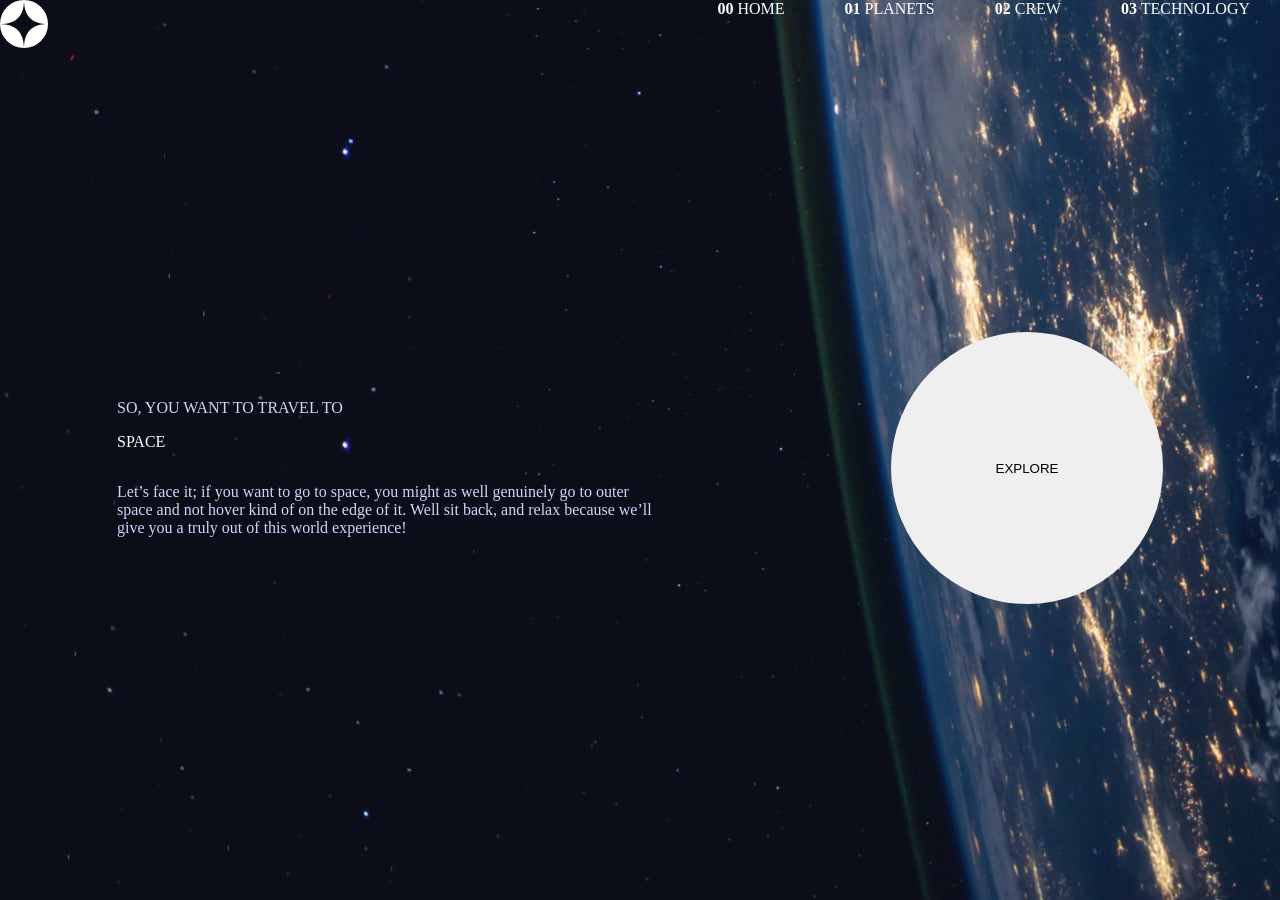
<file: docs/index.html>
<!DOCTYPE html>
<html lang="en">
<head>
  <meta charset="UTF-8">
  <meta name="viewport" content="width=device-width, initial-scale=1.0">
  <link rel="stylesheet" href="index.css">
  <link rel="preconnect" href="https://fonts.googleapis.com">
  <link rel="preconnect" href="https://fonts.gstatic.com" crossorigin>
  <link href="https://fonts.googleapis.com/css2?family=Barlow+Condensed:ital,wght@0,100;0,200;0,300;0,400;0,500;0,600;0,700;0,800;0,900;1,100;1,200;1,300;1,400;1,500;1,600;1,700;1,800;1,900&family=Bellefair&display=swap" rel="stylesheet">
  <link rel="icon" type="image/png" sizes="32x32" href="./assets/favicon-32x32.png">
  
  <title>Frontend Mentor | Space tourism website</title>
</head>
  
<body>

    <nav class="header">
        <ul class="ul-nav">
            <li><img src="assets\shared\logo.svg" alt="" class=icon;"></li>
            <li class="hideOnMobile"><a href="#"><b>00</b> HOME</a></li>
            <li class="hideOnMobile"><a href="#"><b>01</b> PLANETS</a></li>
            <li class="hideOnMobile"><a href="#"><b>02</b> CREW</a></li>
            <li class="hideOnMobile"><a href="#"><b>03</b> TECHNOLOGY</a></li>
            <li onclick=openSideBar() class="hideOnDesktop align-li"><a href="#"><img src="assets/shared/icon-hamburger.svg" alt="" style="width: 24px; height: 21px;"></a></li>
        </ul>
        <ul class="sidebar">
            <li onclick=closeSideBar()><a href="#"><img src="assets\shared\icon-close.svg" alt="" class="close-icon"></a></li>
            <li><a href="#"><b>00</b> HOME</a></li>
            <li><a href="#"><b>01</b> PLANETS</a></li>
            <li><a href="#"><b>02</b>CREW</a></li>
            <li><a href="#"><b>03</b> TECHNOLOGY</a></li>
        </ul>
    </nav>
    <div class="main">
      <div class="mainContent">
        <div class="main-texts">
          <p class="blue-300 uppercase paddingB-16px text1">So, you want to travel to</p>
          <p class="white uppercase paddingB-32px text2">Space</p>
          <p class="blue-300 text3"> Let’s face it; if you want to go to space, you might as well genuinely go to 
    outer space and not hover kind of on the edge of it. Well sit back, and relax 
    because we’ll give you a truly out of this world experience!</p>
        </div>
        <button class="explore-button textPreset-4" onclick=" window.open('http://google.com','_blank')">EXPLORE</button> <!-- remember to link it to destination-->
      </div>
      <div class="hover-button"></div>
    </div>

    <script>
        function openSideBar(){
            const sidebar = document.querySelector('.sidebar');
            sidebar.style.display = 'flex';
        }
        
        function closeSideBar(){
            const sidebar = document.querySelector('.sidebar');
            sidebar.style.display = 'none';
        }
    </script>
  </body>
</html>
</file>
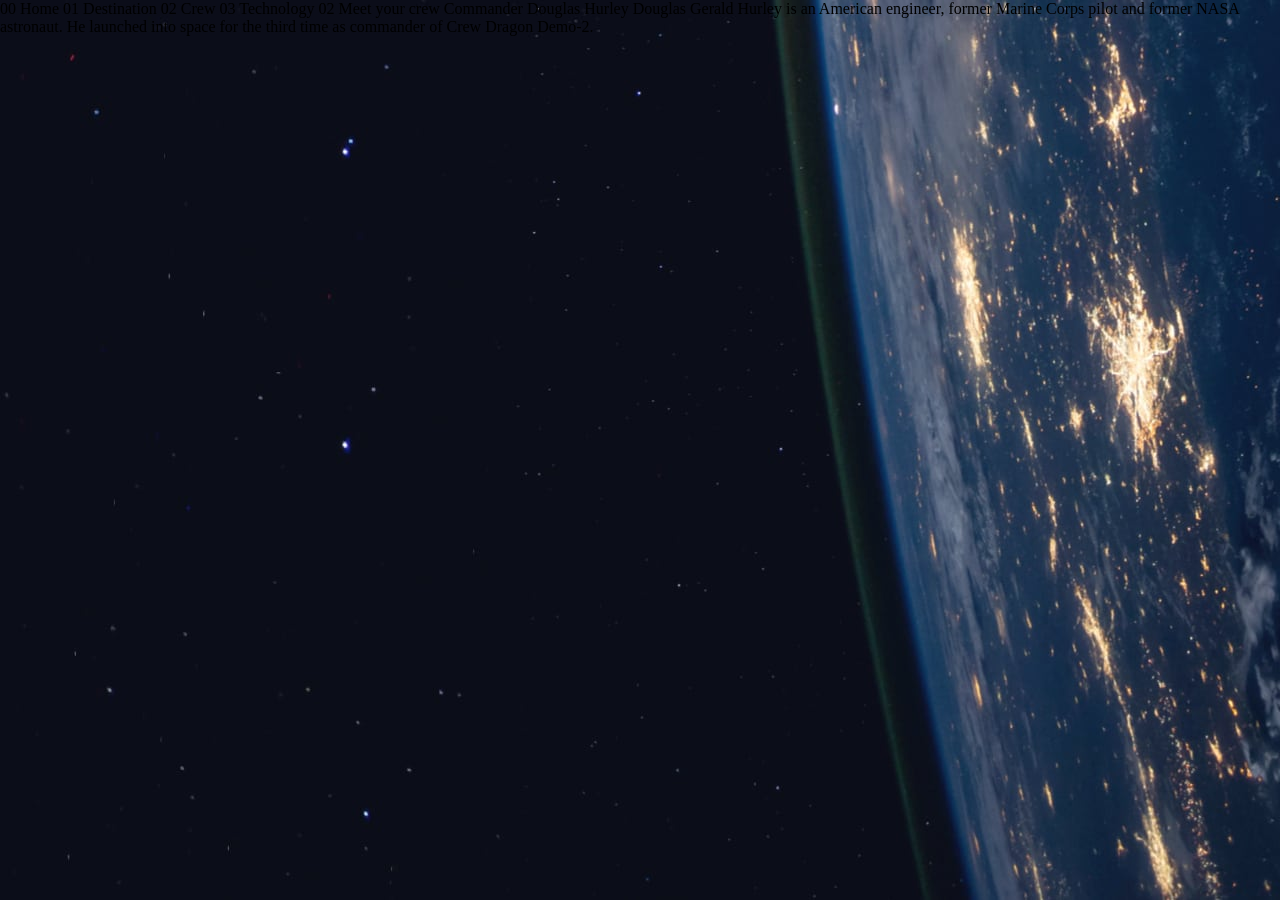
<file: docs/crew-commander.html>
<!DOCTYPE html>
<html lang="en">
<head>
  <meta charset="UTF-8">
  <meta name="viewport" content="width=device-width, initial-scale=1.0">
  <link rel="stylesheet" href="index.css">
  <link rel="preconnect" href="https://fonts.googleapis.com">
  <link rel="preconnect" href="https://fonts.gstatic.com" crossorigin>
  <link href="https://fonts.googleapis.com/css2?family=Barlow+Condensed:ital,wght@0,100;0,200;0,300;0,400;0,500;0,600;0,700;0,800;0,900;1,100;1,200;1,300;1,400;1,500;1,600;1,700;1,800;1,900&family=Bellefair&display=swap" rel="stylesheet">
  <link rel="icon" type="image/png" sizes="32x32" href="./assets/favicon-32x32.png">
  
  <title>Frontend Mentor | Space tourism website</title>
</head>
<body>

  00 Home
  01 Destination
  02 Crew
  03 Technology

  02 Meet your crew

  Commander
  Douglas Hurley

  Douglas Gerald Hurley is an American engineer, former Marine Corps pilot 
  and former NASA astronaut. He launched into space for the third time as 
  commander of Crew Dragon Demo-2.
</body>
</html>
</file>
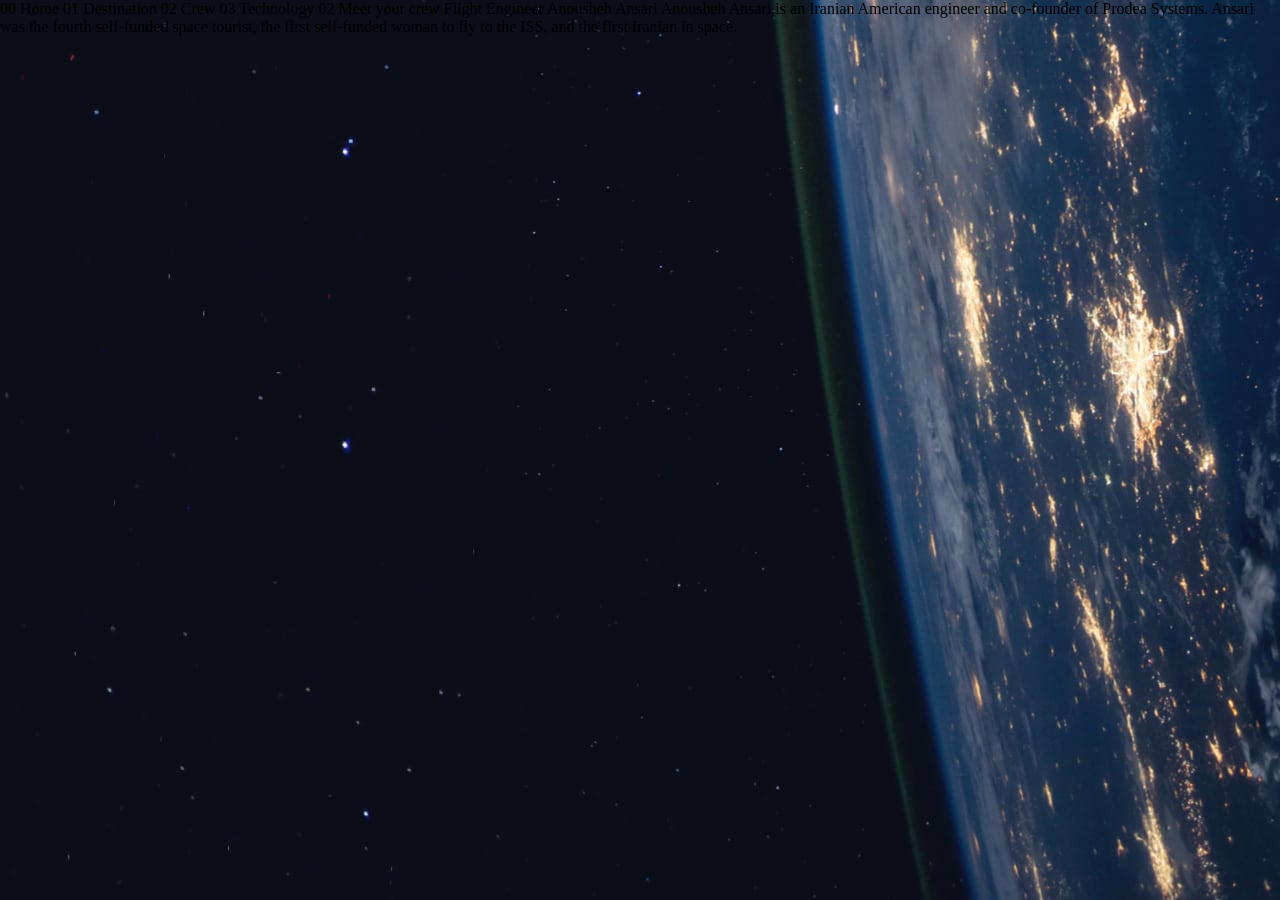
<file: docs/crew-engineer.html>
<!DOCTYPE html>
<html lang="en">
<head>
  <meta charset="UTF-8">
  <meta name="viewport" content="width=device-width, initial-scale=1.0">
  <link rel="stylesheet" href="index.css">
  <link rel="preconnect" href="https://fonts.googleapis.com">
  <link rel="preconnect" href="https://fonts.gstatic.com" crossorigin>
  <link href="https://fonts.googleapis.com/css2?family=Barlow+Condensed:ital,wght@0,100;0,200;0,300;0,400;0,500;0,600;0,700;0,800;0,900;1,100;1,200;1,300;1,400;1,500;1,600;1,700;1,800;1,900&family=Bellefair&display=swap" rel="stylesheet">
  <link rel="icon" type="image/png" sizes="32x32" href="./assets/favicon-32x32.png">
  
  <title>Frontend Mentor | Space tourism website</title>
</head>
<body>

  00 Home
  01 Destination
  02 Crew
  03 Technology

  02 Meet your crew

  Flight Engineer
  Anousheh Ansari

  Anousheh Ansari is an Iranian American engineer and co-founder of Prodea Systems. 
  Ansari was the fourth self-funded space tourist, the first self-funded woman to 
  fly to the ISS, and the first Iranian in space. 
</body>
</html>
</file>
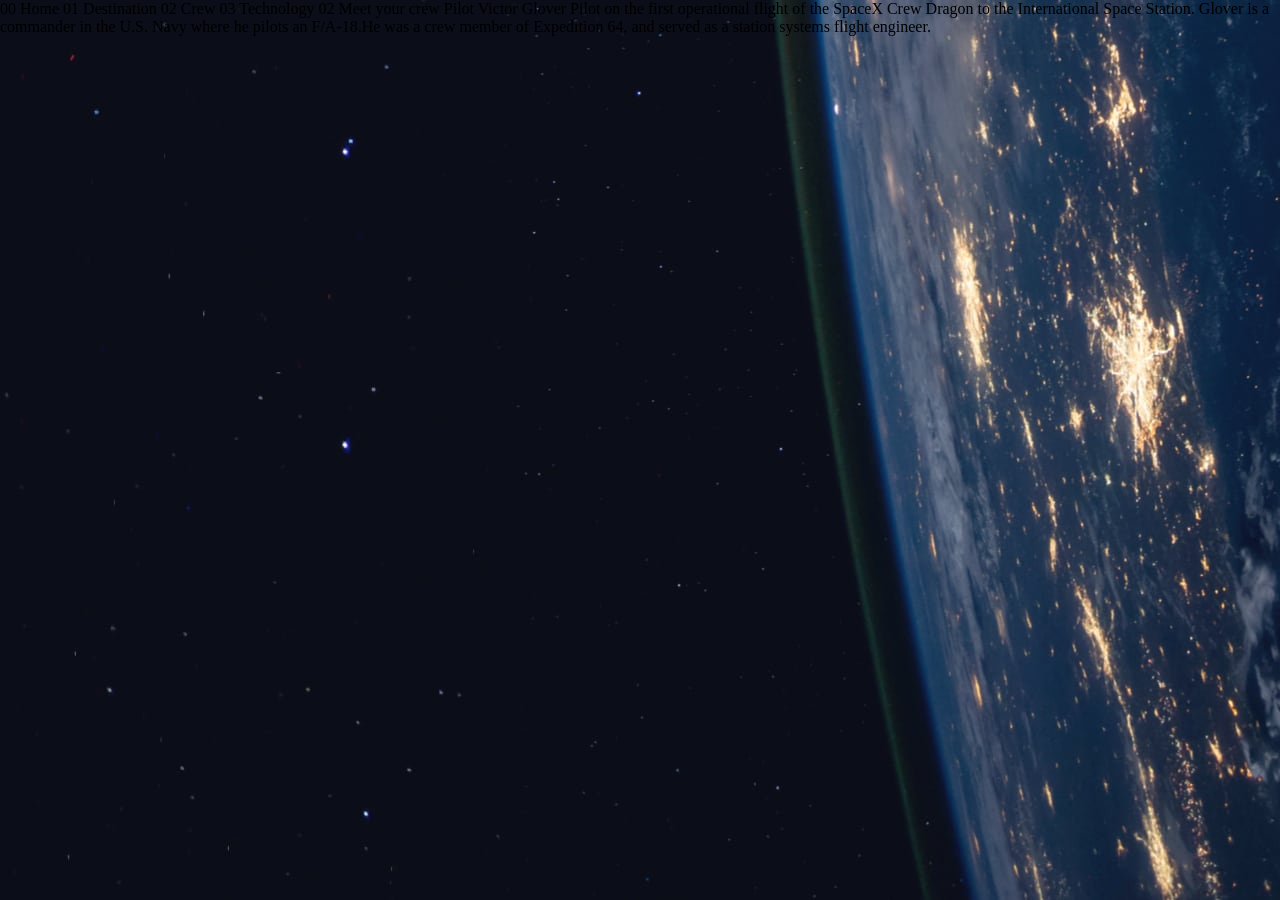
<file: docs/crew-pilot.html>
<!DOCTYPE html>
<html lang="en">
<head>
  <meta charset="UTF-8">
  <meta name="viewport" content="width=device-width, initial-scale=1.0">
  <link rel="stylesheet" href="index.css">
  <link rel="preconnect" href="https://fonts.googleapis.com">
  <link rel="preconnect" href="https://fonts.gstatic.com" crossorigin>
  <link href="https://fonts.googleapis.com/css2?family=Barlow+Condensed:ital,wght@0,100;0,200;0,300;0,400;0,500;0,600;0,700;0,800;0,900;1,100;1,200;1,300;1,400;1,500;1,600;1,700;1,800;1,900&family=Bellefair&display=swap" rel="stylesheet">
  <link rel="icon" type="image/png" sizes="32x32" href="./assets/favicon-32x32.png">
  
  <title>Frontend Mentor | Space tourism website</title>
</head>
<body>

  00 Home
  01 Destination
  02 Crew
  03 Technology

  02 Meet your crew

  Pilot
  Victor Glover

  Pilot on the first operational flight of the SpaceX Crew Dragon to the 
  International Space Station. Glover is a commander in the U.S. Navy where 
  he pilots an F/A-18.He was a crew member of Expedition 64, and served as a 
  station systems flight engineer. 
</body>
</html>
</file>
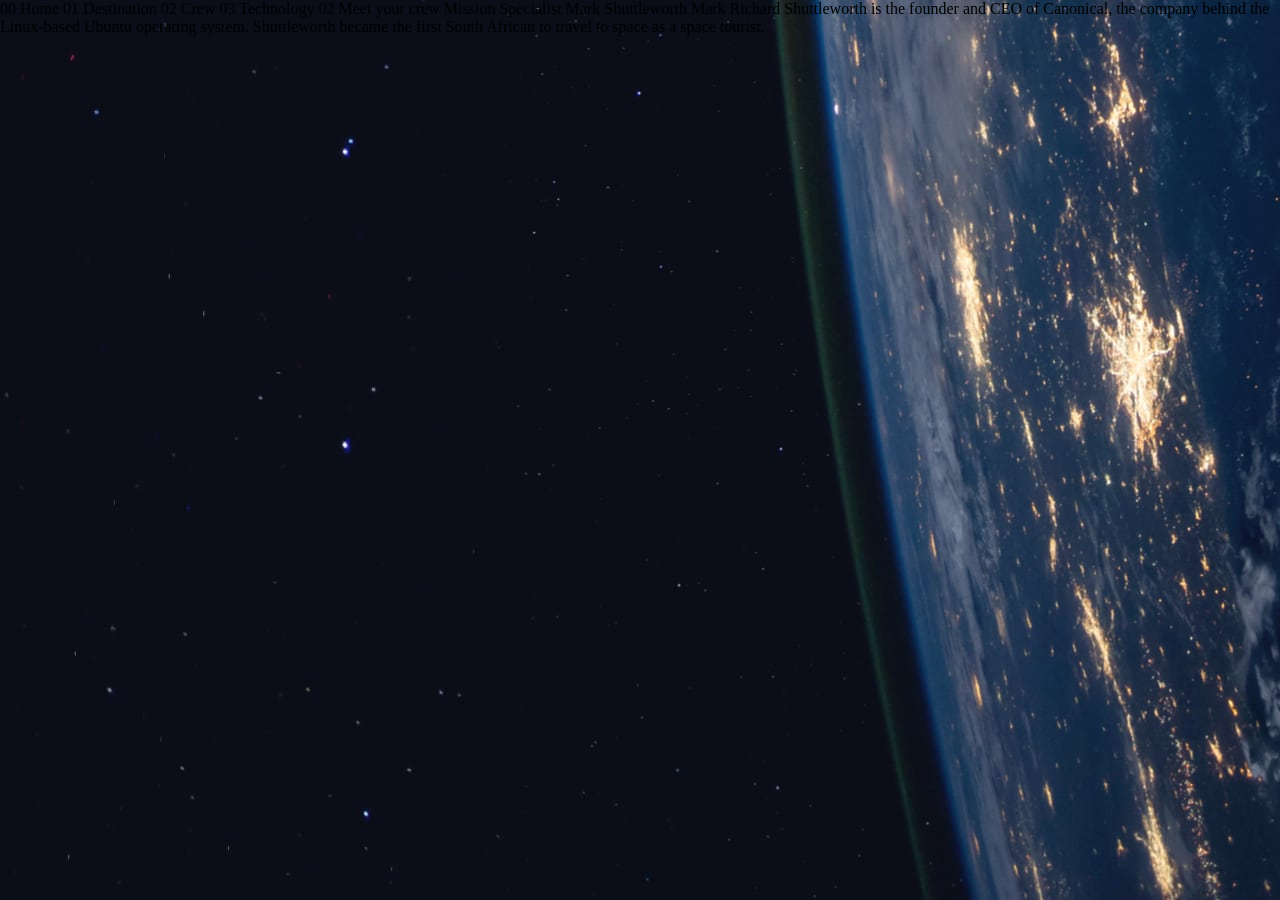
<file: docs/crew-specialist.html>
<!DOCTYPE html>
<html lang="en">
<head>
  <meta charset="UTF-8">
  <meta name="viewport" content="width=device-width, initial-scale=1.0">
  <link rel="stylesheet" href="index.css">
  <link rel="preconnect" href="https://fonts.googleapis.com">
  <link rel="preconnect" href="https://fonts.gstatic.com" crossorigin>
  <link href="https://fonts.googleapis.com/css2?family=Barlow+Condensed:ital,wght@0,100;0,200;0,300;0,400;0,500;0,600;0,700;0,800;0,900;1,100;1,200;1,300;1,400;1,500;1,600;1,700;1,800;1,900&family=Bellefair&display=swap" rel="stylesheet">
  <link rel="icon" type="image/png" sizes="32x32" href="./assets/favicon-32x32.png">
  
  <title>Frontend Mentor | Space tourism website</title>
</head>
<body>

  00 Home
  01 Destination
  02 Crew
  03 Technology

  02 Meet your crew

  Mission Specialist
  Mark Shuttleworth

  Mark Richard Shuttleworth is the founder and CEO of Canonical, the company behind 
  the Linux-based Ubuntu operating system. Shuttleworth became the first South 
  African to travel to space as a space tourist.
</body>
</html>
</file>
<file: docs/index.css>
*{
    margin: 0;
    padding: 0;
}

body,html{
    height: 100%;
    height: 100%;
    
}


.uppercase{
    text-transform: uppercase;
}

.blue-300{
    color: rgb(208,214,249);
}

.white{
    color: #FFFF;
}

 .nav ul li a.active-page{
    text-decoration: underline white;
 }


.bellefair-regular {
  font-family: "Bellefair", serif;
  font-weight: 400;
  font-style: normal;
}

.barlow-condensed-regular {
  font-family: "Barlow Condensed", sans-serif;
  font-weight: 400;
  font-style: normal;
}

nav ul{
    width: 100%;
    display: flex;
    flex-direction: row;
    justify-content: flex-end;
    list-style: none;
}

nav li:first-child{
    margin-right:auto;
}



nav a{
    height: 100%;
    padding: 0 30px;
    text-decoration: none;
    color: white;
}


@media screen and (max-width: 425px){  /*MOBILE*/

     body{
        background-image:url("assets/home/background-home-mobile.jpg");
        background-size: cover;
    }
    

    .sidebar{
        height: 100vh;
        max-width: 350px;
        width: 75%;
        position: fixed;
        top: 0px;
        right: 0px;
        z-index: 999;
        display: none;
        flex-direction: column;
        align-items: flex-start;
        justify-content: start;
        transition: 0.3s ease;
        background: rgba(11, 13, 23, 0.67);
        box-shadow: 0 4px 30px rgba(0, 0, 0, 0.1);
        backdrop-filter: blur(7.2px);
        -webkit-backdrop-filter: blur(7.2px);
    }

    .siderabar li, a{
        width: 100%;
    }

    .hideOnMobile{
        display: none;
    }

    nav:first-child{
        margin-right: auto;
    }

    nav{
        padding:10px;
        width: 100%;
        display: flex;
        justify-content: flex-end;
        align-items: center;
        justify-items: center;
    }
    
    li{
        list-style: none;
        text-decoration: none;
        text-underline-offset: 40px;
    }

    
.align-li{
    height: 100%;
    align-self: center;
}

    a{
        text-decoration: none;
        color: white;

        
    }

    a:hover{
        cursor: pointer;
        text-decoration: underline rgba(255, 255, 255, 0.445);
    }

    .close-icon{
        position: absolute;
        top: 0;
        right: 0;
        padding: 10px;
}

.sidebar ul, .sidebar li{
    height: 40px;
    text-decoration: none;
    list-style: none;
    width: 100%;
    text-align: start;

}

.sidebar li:hover{
    background-color: white;
    color: black;
    cursor: pointer;
} 

    .main-content{
        width: 100%;;
    }
    .main-texts{
        width: 80%;
    }
}

@media screen and (min-width:425px) and (max-width: 780px){  /*TABLET*/

     body{
    background-image:url("assets/home/background-home-tablet.jpg");
    background-size: cover;
    }

       li{
        list-style: none;
        text-decoration: none;
        text-underline-offset: 40px;
    }

        a{
        text-decoration: none;
        color: white;

        
    }

    .sidebar{
        display:none;
    }

    .hideOnDesktop{
        display: none;
    }

    a:hover{
        cursor: pointer;
        text-decoration: underline rgba(255, 255, 255, 0.445);
    }


    .main{
        height: auto;
        width: 100%;
    }

    .mainContent{
        width: 70%;
        display: flex;
        flex-direction: column;
        align-items: center;
        justify-self: center;
        text-align: center;
        margin: 64px 0px 0px 0px;
    }

    .explore-button{

        width: 272px;
        height: 272px;
        border-radius: 50%;
        margin-top: 64px;
    }

}

@media (min-width: 781px){  /*DESKTOP*/


    body{
    background-image:url("assets/home/background-home-desktop.jpg");
    background-size: cover;
    background-repeat: no-repeat;
    }

    li{
        list-style: none;
        text-decoration: none;
        text-underline-offset: 40px;
    }
    

    a{
        text-decoration: none;
        color: white;

        
    }

    a:hover{
        cursor: pointer;
        text-decoration: underline rgba(255, 255, 255, 0.445);
    }

 
    .main{
        height: auto;
        width: 100%;
    }

    .mainContent{
        height: 632px;
        width: 100%;
        display: flex;
        justify-content: space-around;
        align-items: center;
        margin: 0 auto;
        margin-top: 100px;
    }

    .main-texts{
        width: 540px;
    }

    .explore-button{
        width: 272px;
        height: 272px;
        border-radius: 50%;
        text-decoration: none;
        text-align: center;
        border: none;
        z-index: 2;

    }

    .explore-button:hover{
        cursor: pointer;
         
    }

    .hover-button{
        width: 380px;
        height: 380px;
        border-radius: 50%;
        background-color: rgba(255, 255, 255, 0.411);
        position: absolute;
        right: 90px;
        bottom: 250px;
        opacity: 0;
        z-index: 1;
        cursor: pointer;
        
    }

    .hover-button:hover{
        opacity: 1;
    }

    .paddingB-16px{
        padding-bottom: 16px;
    }

    .paddingB-32px{
        padding-bottom: 32px;
    }

    .sidebar{
        display: none;
    }

    .hideOnDesktop{
        display: none;
    }
}
</file>
